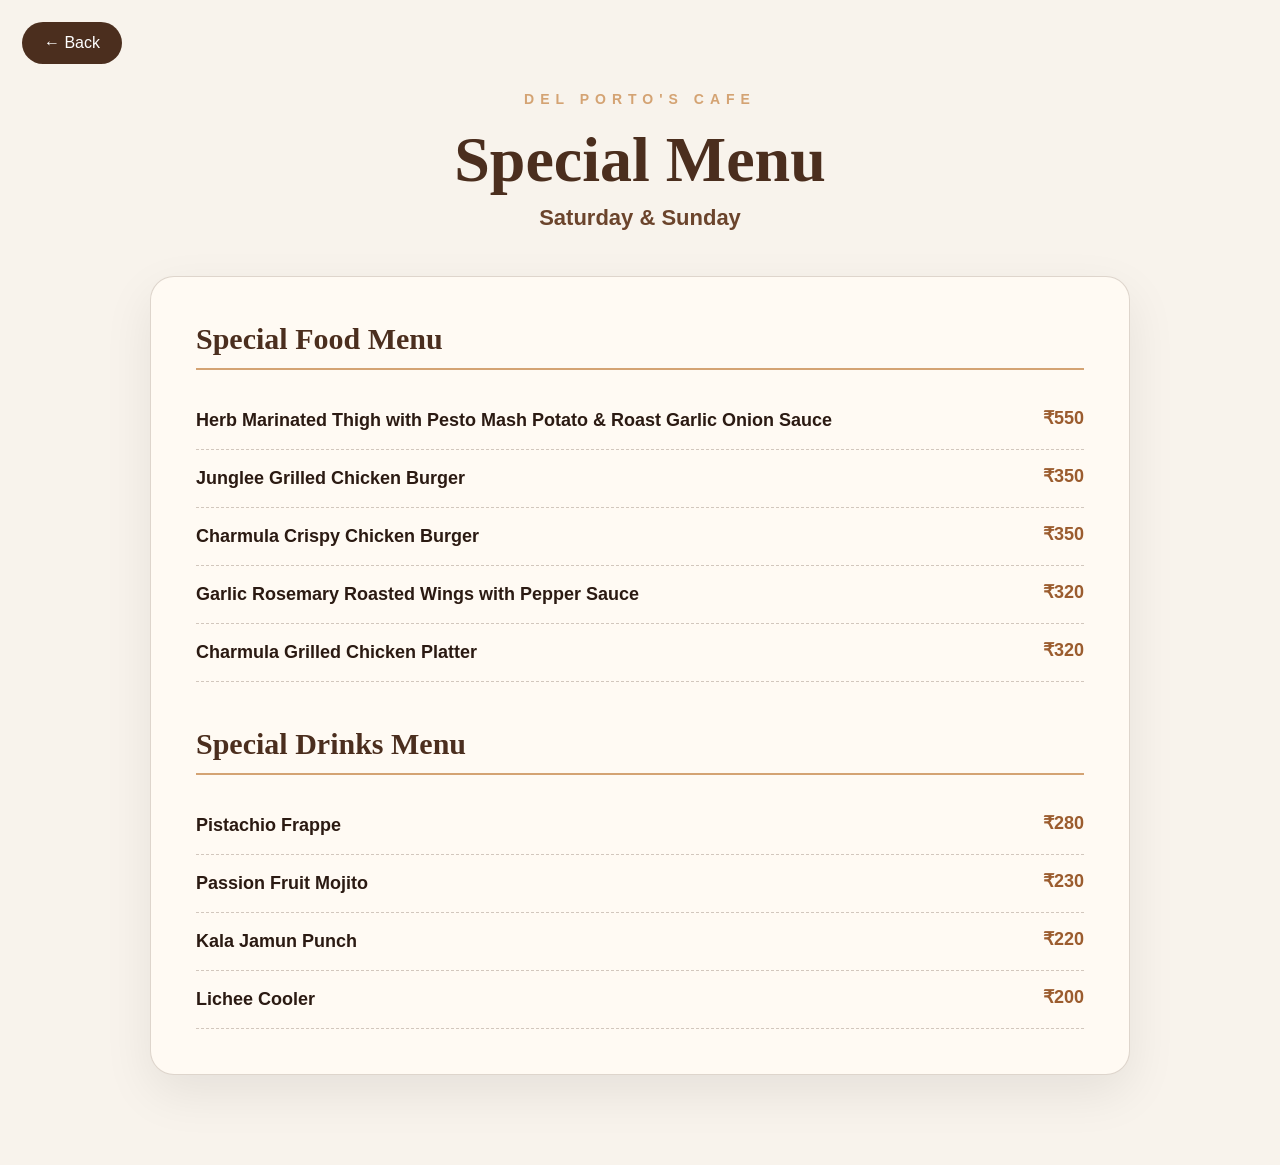
<file: pages/menu-book.html>
<!DOCTYPE html>
<html lang="en">
<head>
  <meta charset="UTF-8">
  <meta name="viewport" content="width=device-width, initial-scale=1.0">
  <title>Del Porto's Menu</title>
  <link rel="stylesheet" href="../css/menu-book.css">
</head>
<body>

<a href="../index.html" class="back-btn">← Back</a>

<!-- SIMPLE MENU PAGE START -->
<section class="simple-menu-section">

  <div class="simple-menu-header">
    <span>DEL PORTO'S CAFE</span>
    <h1>Special Menu</h1>
    <p>Saturday & Sunday</p>
  </div>

  <div class="simple-menu-card">

    <div class="menu-category">
      <h2>Special Food Menu</h2>

      <div class="menu-item">
        <span>Herb Marinated Thigh with Pesto Mash Potato & Roast Garlic Onion Sauce</span>
        <b>₹550</b>
      </div>

      <div class="menu-item">
        <span>Junglee Grilled Chicken Burger</span>
        <b>₹350</b>
      </div>

      <div class="menu-item">
        <span>Charmula Crispy Chicken Burger</span>
        <b>₹350</b>
      </div>

      <div class="menu-item">
        <span>Garlic Rosemary Roasted Wings with Pepper Sauce</span>
        <b>₹320</b>
      </div>

      <div class="menu-item">
        <span>Charmula Grilled Chicken Platter</span>
        <b>₹320</b>
      </div>
    </div>

    <div class="menu-category">
      <h2>Special Drinks Menu</h2>

      <div class="menu-item">
        <span>Pistachio Frappe</span>
        <b>₹280</b>
      </div>

      <div class="menu-item">
        <span>Passion Fruit Mojito</span>
        <b>₹230</b>
      </div>

      <div class="menu-item">
        <span>Kala Jamun Punch</span>
        <b>₹220</b>
      </div>

      <div class="menu-item">
        <span>Lichee Cooler</span>
        <b>₹200</b>
      </div>
    </div>

  </div>

</section>
<!-- SIMPLE MENU PAGE END -->

</body>
</html>
</file>
<file: css/menu-book.css>
*{
  margin:0;
  padding:0;
  box-sizing:border-box;
}

body{
  background:#f8f3ec;
  color:#2b1a12;
  font-family:Arial, sans-serif;
}

.back-btn{
  position:fixed;
  top:22px;
  left:22px;
  background:#4b2e1e;
  color:#fff;
  text-decoration:none;
  padding:12px 22px;
  border-radius:30px;
  z-index:10;
}

.simple-menu-section{
  padding:90px 7%;
}

.simple-menu-header{
  text-align:center;
  margin-bottom:45px;
}

.simple-menu-header span{
  color:#d4a373;
  letter-spacing:6px;
  font-size:14px;
  font-weight:700;
}

.simple-menu-header h1{
  font-family:Georgia, serif;
  font-size:64px;
  color:#4b2e1e;
  margin:15px 0 8px;
}

.simple-menu-header p{
  font-size:22px;
  color:#6b442c;
  font-weight:700;
}

.simple-menu-card{
  max-width:980px;
  margin:auto;
  background:#fffaf3;
  border:1px solid rgba(75,46,30,.18);
  border-radius:24px;
  padding:45px;
  box-shadow:0 18px 50px rgba(0,0,0,.08);
}

.menu-category{
  margin-bottom:45px;
}

.menu-category:last-child{
  margin-bottom:0;
}

.menu-category h2{
  font-family:Georgia, serif;
  font-size:30px;
  color:#4b2e1e;
  margin-bottom:22px;
  padding-bottom:12px;
  border-bottom:2px solid #d4a373;
}

.menu-item{
  display:flex;
  justify-content:space-between;
  gap:25px;
  padding:15px 0;
  border-bottom:1px dashed rgba(75,46,30,.25);
}

.menu-item span{
  font-size:18px;
  line-height:1.5;
  font-weight:600;
}

.menu-item b{
  color:#9b5c2e;
  font-size:18px;
  white-space:nowrap;
}

@media(max-width:700px){
  .simple-menu-section{
    padding:75px 5%;
  }

  .simple-menu-header h1{
    font-size:42px;
  }

  .simple-menu-card{
    padding:28px 22px;
    border-radius:18px;
  }

  .menu-category h2{
    font-size:25px;
  }

  .menu-item{
    gap:15px;
  }

  .menu-item span,
  .menu-item b{
    font-size:15px;
  }
}
</file>
